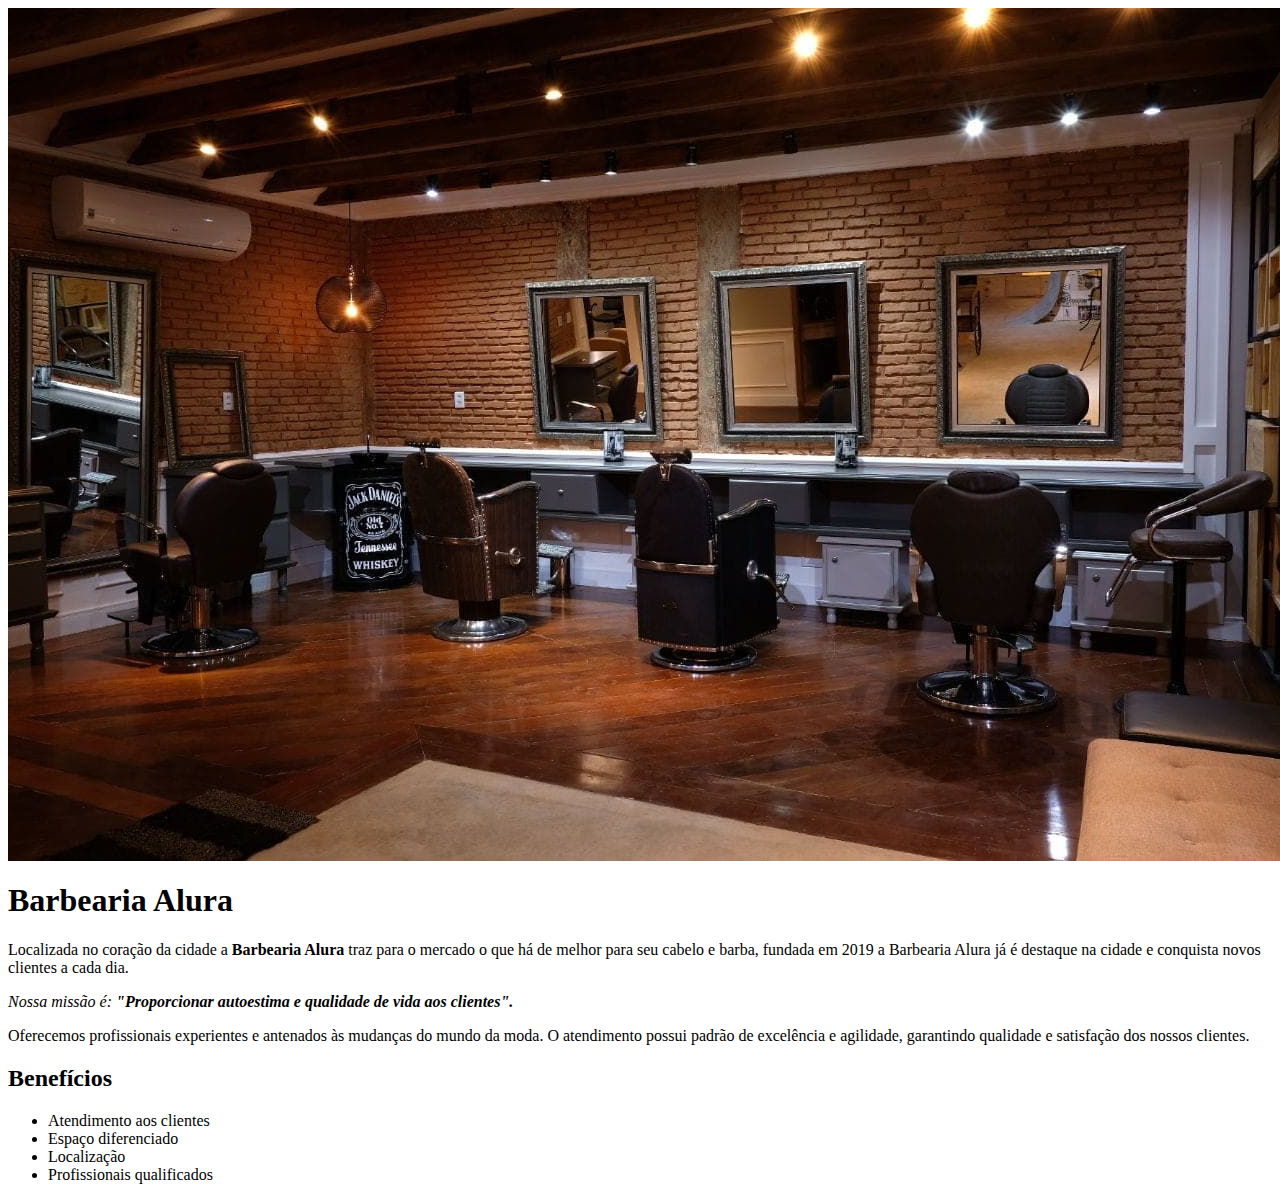
<file: letícia.html>
<img id="baner" src="barbearia.jpg">
<!DOCTYPE html>

<html lang="pt-br">

<head>

<meta charset="UTF-8">

<title>Barbearia Alura</title>
<link rel="stylessheet" href="medeiros.css">
</head>

<Body>
<h1>Barbearia Alura</h1>

<p>Localizada no coração da cidade a <strong> Barbearia Alura</strong> traz para o mercado o que há de melhor para seu cabelo e barba, fundada em 2019 a Barbearia Alura já é destaque na cidade e conquista novos clientes a cada dia.</p>

<p id="missão"><em>Nossa missão é: <strong>"Proporcionar autoestima e qualidade de vida aos clientes".</strong></em></p>

<p>Oferecemos profissionais experientes e antenados às mudanças do mundo da moda. O atendimento possui padrão de excelência e agilidade, garantindo qualidade e satisfação dos nossos clientes.</p>

<h2>Benefícios</h2>
<ul>
<li class="itens"> Atendimento aos clientes</li> 
<li class="itens">Espaço diferenciado</li>
<li class="itens">Localização</li>
<li class="itens">Profissionais qualificados</li>
</ul>

</Body>

</html>
</file>
<file: medeiros.css>
body{background: #0f056b;}

h1{  
    text-align:center;
    background: #092fad;
}


p {
    text-aling: center;
    background-color: #7daff0;
}
em strong {
    color:rgb(23, 147, 230)
}

#missão {
    font-size: 20px;
}
#baner{
    width: 100%;
}

.itens{
    font-size: italic;
}

.benefícios {
    background: #5687f1;
}
</file>
